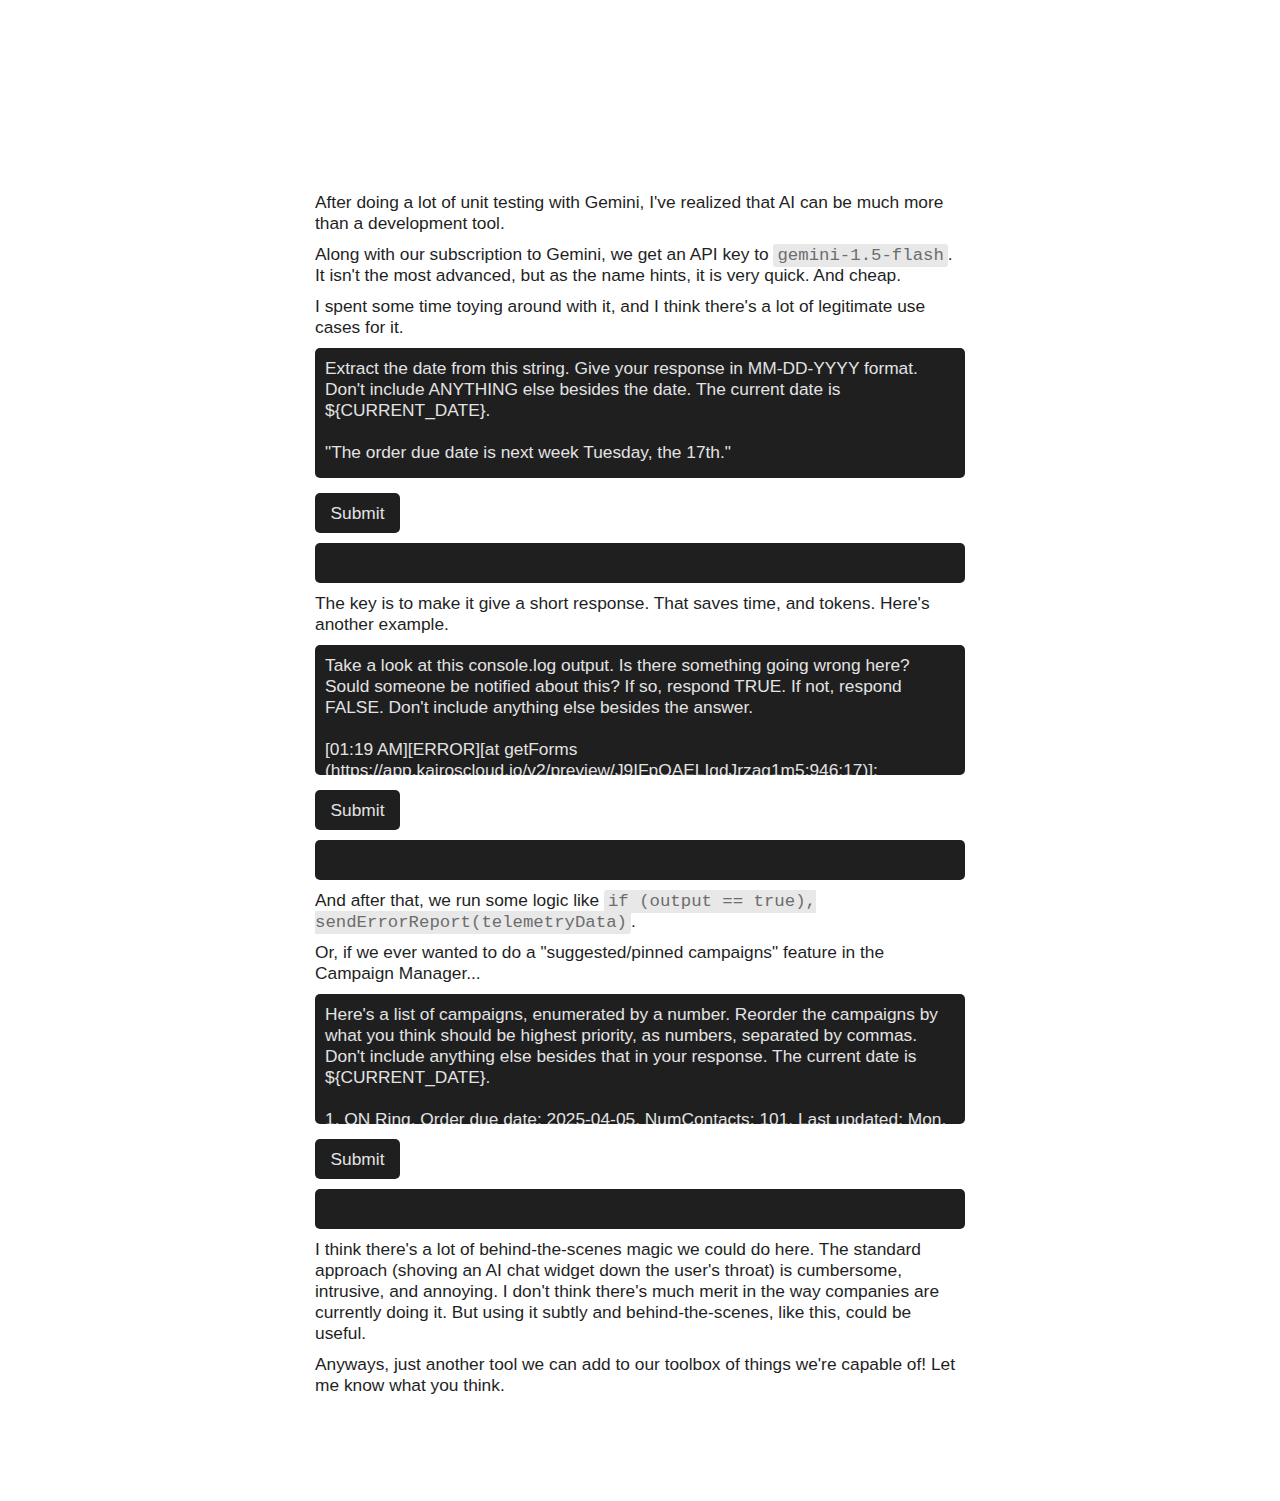
<file: geminiAPIDemo/index.html>
<!doctype html>
<html lang="en">
    <head>
        <meta charset="UTF-8" />
        <meta name="viewport" content="width=device-width, initial-scale=1.0" />
        <title>Cool stuff with Gemini</title>
        <style>
            /* Reset margins and padding */
            * {
                margin: 0;
                padding: 0;
            }

            html,
            body {
                height: 100%;
            }

            .container {
                align-items: center;
                width: 650px;
                margin: auto;
                margin-top: 15%;
                font-family: Arial, sans-serif;
                font-size: 13pt;
                color: #1f1f1f;
                /* background-color: #f0f0f0; */
            }

            .promptBox {
                width: 100%;
                height: 130px;
                padding: 10px;
                box-sizing: border-box;
                font-family: Arial, sans-serif;
                font-size: 13pt;
                color: #e3e3e3;
                /* border: 1px solid #ccc; */
                background-color: #1f1f1f;
                border-radius: 5px;
                /* make not resizable, also remove any decoration upon focus */
                resize: none;
                outline: none;
                margin-top: 10px;
                border: none;
            }

            .submit {
                width: 85px;
                height: 40px;
                font-family: Arial, sans-serif;
                font-size: 13pt;
                color: #e3e3e3;
                background-color: #1f1f1f;
                border: none;
                border-radius: 5px;
                cursor: pointer;
                margin-top: 10px;
            }

            .submit:hover {
                background-color: #333;
            }

            .submit:active {
                background-color: #555;
            }

            .responseBox {
                width: 100%;
                height: 40px;
                padding: 10px;
                box-sizing: border-box;
                font-family: monospace, monospace;
                font-size: 13pt;
                color: #e3e3e3;
                /* border: 1px solid #ccc; */
                background-color: #1f1f1f;
                border-radius: 5px;
                margin-top: 10px;
                margin-bottom: 10px;
                overflow-y: auto; /* Allow scrolling if content overflows */
            }

            .literal {
                font-family: monospace, monospace;
                color: #6d6d6d;
                background-color: #e8e8e8;
                padding: 2px 4px;
                border-radius: 3px;
            }

            .whitespace {
                margin-top: 10px;
                margin-bottom: 10px;
            }
        </style>
    </head>
    <body>
        <div class="container">
            After doing a lot of unit testing with Gemini, I've realized that AI
            can be much more than a development tool.
            <div class="whitespace" />
            Along with our subscription to Gemini, we get an API key to
            <span class="literal">gemini-1.5-flash</span>. It isn't the most
            advanced, but as the name hints, it is very quick. And cheap.
            <div class="whitespace" />
            I spent some time toying around with it, and I think there's a lot
            of legitimate use cases for it.
            <textarea class="promptBox" id="promoptBox1">
Extract the date from this string. Give your response in MM-DD-YYYY format. Don't include ANYTHING else besides the date. The current date is ${CURRENT_DATE}.

"The order due date is next week Tuesday, the 17th."
</textarea
            >
            <button class="submit" onclick="aiWrapper(1)">Submit</button>
            <div class="responseBox" id="responseBox1"></div>
            The key is to make it give a short response. That saves time, and
            tokens. Here's another example.
            <textarea class="promptBox" id="promoptBox2">
Take a look at this console.log output. Is there something going wrong here? Sould someone be notified about this? If so, respond TRUE. If not, respond FALSE. Don't include anything else besides the answer.

[01:19 AM][ERROR][at getForms (https://app.kairoscloud.io/v2/preview/J9IFpQAELIgdJrzag1m5:946:17)]: TypeError: Cannot read properties of undefined (reading 'length') [End error]"
(string)
[06:28 AM][WARNING][at D.T [as _logHandler] (https://www.gstatic.com/firebasejs/8.10.0/firebase-firestore.js:1:6571)]: [2025-04-05T10:28:01.682Z] @firebase/firestore: Firestore (8.10.0): Connection WebChannel transport errored: [object Object] [End warning]
</textarea
            >
            <button class="submit" onclick="aiWrapper(2)">Submit</button>
            <div class="responseBox" id="responseBox2"></div>
            And after that, we run some logic like
            <span class="literal"
                >if (output == true), sendErrorReport(telemetryData)</span
            >.
            <div class="whitespace" />
            Or, if we ever wanted to do a "suggested/pinned campaigns" feature
            in the Campaign Manager...
            <textarea class="promptBox" id="promoptBox3">
Here's a list of campaigns, enumerated by a number. Reorder the campaigns by what you think should be highest priority, as numbers, separated by commas. Don't include anything else besides that in your response. The current date is ${CURRENT_DATE}.

1. ON Ring. Order due date: 2025-04-05. NumContacts: 101. Last updated: Mon, Oct 7, 2024, 10:08 AM
2. Maryville Jacket. Order due date: 2025-03-07. NumContacts: 128. Last updated: Sun, Oct 6, 2024, 2:51 PM
3. McLouth Grad. Order due date: 2025-04-01. NumContacts: 50. Last updated: Tue, Apr 1, 2025, 12:50 PM
4. Crossroads Grad. Order due date: 2025-04-11. NumContacts: 250. Last updated: Thu, Sep 19, 2024, 5:19 PM
5. Olathe Xmas. Order due date: 2025-04-15. NumContacts: 24. Last updated: Thu, Sep 19, 2024, 5:21 PM
</textarea
            >
            <button class="submit" onclick="aiWrapper(3)">Submit</button>
            <div class="responseBox" id="responseBox3"></div>
            I think there's a lot of behind-the-scenes magic we could do here.
            The standard approach (shoving an AI chat widget down the user's
            throat) is cumbersome, intrusive, and annoying. I don't think
            there's much merit in the way companies are currently doing it. But
            using it subtly and behind-the-scenes, like this, could be useful.
            <div class="whitespace" />
            Anyways, just another tool we can add to our toolbox of things we're
            capable of! Let me know what you think.
            <br />
            <br />
            <br />
            <br />
            <br />
            <br />
        </div>
    </body>

    <script>
        function aiWrapper(id) {
            const promptBox = document.getElementById(`promoptBox${id}`);
            const responseBox = document.getElementById(`responseBox${id}`);
            const prompt = promptBox.value
                .trim()
                .replaceAll("${CURRENT_DATE}", new Date().toString());

            if (!prompt) {
                responseBox.textContent = "Please enter a prompt.";
                return;
            }

            responseBox.textContent = "...";

            ai(prompt)
                .then((response) => {
                    if (response) {
                        responseBox.textContent = response;
                    } else {
                        responseBox.textContent =
                            "No valid response from AI. Please try again.";
                    }
                })
                .catch((error) => {
                    console.error("Error in AI call:", error);
                    responseBox.textContent =
                        "An error occurred while processing your request.";
                });
        }

        async function ai(prompt) {
            let ek =
                "UVVsNllWTjVRV2gyUlhSVE9XRm5RMFpaZVdsZk5UaHVNM0ZmVEU1RFptNWtTV1ZCYlcxTg==";
            const gk = atob(atob(ek));
            const model = "gemini-1.5-flash";
            const url = `https://generativelanguage.googleapis.com/v1beta/models/${model}:generateContent?key=${gk}`;
            const requestBody = {
                contents: [
                    {
                        parts: [
                            {
                                text: prompt,
                            },
                        ],
                    },
                ],
            };

            try {
                const response = await fetch(url, {
                    method: "POST",
                    headers: {
                        "Content-Type": "application/json",
                    },
                    body: JSON.stringify(requestBody),
                });

                if (!response.ok) {
                    const errorBody = await response.text(); // Get more details from the error response
                    throw new Error(
                        `HTTP error! status: ${response.status}, body: ${errorBody}`,
                    );
                }

                // Parse the JSON response from the API
                const data = await response.json();

                // --- Extract and Return the Text ---
                // Use optional chaining (?.) for safe access to nested properties
                const textResponse =
                    data?.candidates?.[0]?.content?.parts?.[0]?.text;

                if (textResponse) {
                    return textResponse.trim(); // Return the cleaned-up text
                } else {
                    // Handle cases where the response structure is unexpected
                    console.error(
                        "Could not find text in the API response:",
                        data,
                    );
                    return null;
                }
            } catch (error) {
                // Log any errors that occur during the fetch operation
                console.error("An error occurred while calling the AI:", error);
                return null; // Return null to indicate failure
            }
        }
    </script>
</html>
</file>
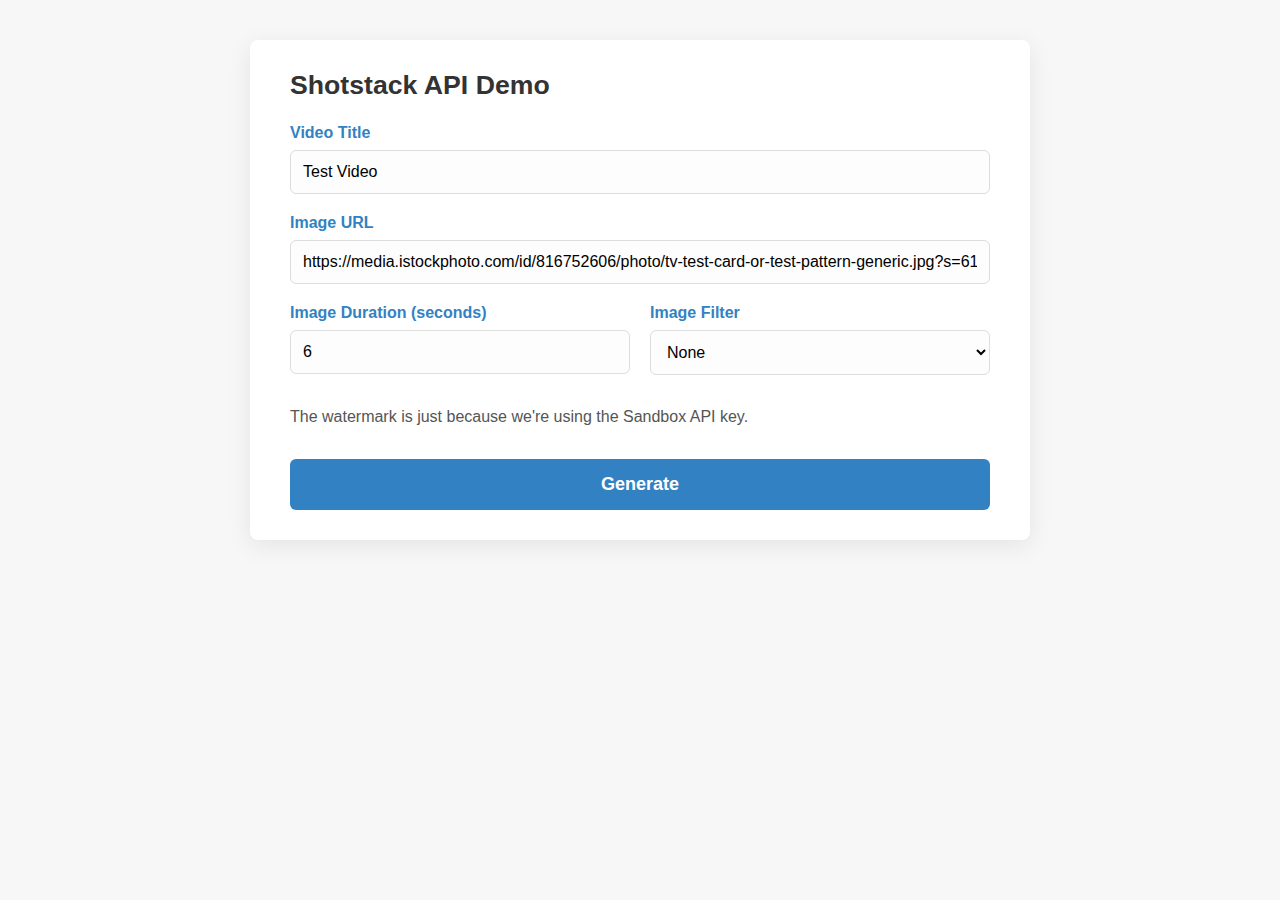
<file: ShotstackDemo/index.html>
<!doctype html>
<html lang="en">
    <head>
        <meta charset="UTF-8" />
        <meta name="viewport" content="width=device-width, initial-scale=1.0" />
        <title>Advanced Shotstack API Demo</title>
        <style>
            body {
                font-family: -apple-system, BlinkMacSystemFont, "Segoe UI",
                    Roboto, Helvetica, Arial, sans-serif;
                background-color: #f7f7f7;
                color: #333;
                display: flex;
                justify-content: center;
                align-items: flex-start;
                padding: 40px 20px;
                min-height: 100vh;
                box-sizing: border-box;
                margin: 0;
            }
            .container {
                background-color: #ffffff;
                padding: 30px 40px;
                border-radius: 8px;
                box-shadow: 0 6px 25px rgba(0, 0, 0, 0.08);
                width: 100%;
                max-width: 700px;
            }
            h1 {
                color: #111;
                text-align: center;
                margin-bottom: 10px;
            }
            p.intro {
                text-align: center;
                color: #555;
                margin-bottom: 30px;
                line-height: 1.5;
            }
            .form-grid {
                display: grid;
                grid-template-columns: 1fr 1fr;
                gap: 20px;
                margin-bottom: 20px;
            }
            .form-group {
                margin-bottom: 20px;
            }
            .full-width {
                grid-column: 1 / -1;
            }
            label {
                display: block;
                margin-bottom: 8px;
                font-weight: 600;
                color: #3282c3;
            }
            input[type="text"],
            input[type="number"],
            select {
                width: 100%;
                padding: 12px;
                border: 1px solid #ddd;
                border-radius: 6px;
                box-sizing: border-box;
                font-size: 16px;
                background-color: #fdfdfd;
                transition: border-color 0.3s;
            }
            input:focus,
            select:focus {
                outline: none;
                border-color: #3282c3;
            }
            button {
                width: 100%;
                padding: 15px;
                background-color: #3282c3;
                color: white;
                border: none;
                border-radius: 6px;
                font-size: 18px;
                font-weight: bold;
                cursor: pointer;
                transition:
                    background-color 0.2s,
                    transform 0.2s;
            }
            button:disabled {
                background-color: #a0c4e4;
                cursor: not-allowed;
            }
            button:not(:disabled):hover {
                background-color: #2b71ab;
                transform: translateY(-2px);
            }
            #status-container,
            #result-container,
            #api-log-container {
                margin-top: 30px;
                padding: 20px;
                border-radius: 8px;
                background-color: #f9f9f9;
                border: 1px solid #eee;
                display: none; /* Hidden by default */
            }
            h2 {
                margin-top: 0;
                color: #333;
                border-bottom: 1px solid #e0e0e0;
                padding-bottom: 10px;
            }
            #status-message {
                font-size: 16px;
                color: #333;
                display: flex;
                align-items: center;
            }
            .loader {
                border: 4px solid #e0e0e0;
                border-top: 4px solid #3282c3;
                border-radius: 50%;
                width: 24px;
                height: 24px;
                animation: spin 1s linear infinite;
                margin-right: 15px;
            }
            #api-log {
                background-color: #f0f0f0;
                padding: 15px;
                border-radius: 6px;
                max-height: 200px;
                overflow-y: auto;
                font-family: "SF Mono", "Courier New", monospace;
                font-size: 13px;
                white-space: pre-wrap;
                word-wrap: break-word;
            }
            @keyframes spin {
                0% {
                    transform: rotate(0deg);
                }
                100% {
                    transform: rotate(360deg);
                }
            }
            video {
                width: 100%;
                border-radius: 8px;
                background-color: #000;
            }
        </style>
    </head>
    <body>
        <div class="container">
            <div style="float: left; font-weight: bold; font-size: 20pt">
                Shotstack API Demo
            </div>
            <br />
            <br />
            <br />
            <form id="video-form">
                <div class="form-group full-width">
                    <label for="title-input" style="float: left"
                        >Video Title</label
                    >
                    <input
                        type="text"
                        id="title-input"
                        value="Test Video"
                        required
                    />
                </div>
                <div class="form-group full-width">
                    <label for="image-input">Image URL</label>
                    <input
                        type="text"
                        id="image-input"
                        value="https://media.istockphoto.com/id/816752606/photo/tv-test-card-or-test-pattern-generic.jpg?s=612x612&w=0&k=20&c=63Jcx_5bFnvBw9elRDLrLKjtDYXr70pKtUK0jXJ2_uY="
                        required
                    />
                </div>
                <div class="form-grid">
                    <div class="form-group">
                        <label for="length-input"
                            >Image Duration (seconds)</label
                        >
                        <input
                            type="number"
                            id="length-input"
                            value="6"
                            min="1"
                            max="20"
                            required
                        />
                    </div>
                    <div class="form-group">
                        <label for="filter-input">Image Filter</label>
                        <select id="filter-input">
                            <option value="none">None</option>
                            <option value="greyscale">Greyscale</option>
                            <option value="blur">Blur</option>
                            <option value="boost">Boost Contrast</option>
                        </select>
                    </div>
                </div>
                <p class="intro" style="float: left; margin-top: -10px">
                    The watermark is just because we're using the Sandbox API
                    key.
                </p>
                <button type="submit" id="render-button">Generate</button>
            </form>

            <div id="status-container">
                <h2>Render Status</h2>
                <p id="status-message">
                    <span class="loader"></span>
                    <span id="status-text"></span>
                </p>
            </div>

            <div id="api-log-container">
                <h2>API Log</h2>
                <div id="api-log"></div>
            </div>

            <div id="result-container">
                <h2>Video rendered</h2>
                <video id="video-player" controls>
                    <source id="video-source" src="" type="video/mp4" />
                    Your browser does not support the video tag.
                </video>
            </div>
        </div>

        <script>
            // --- API Configuration ---
            const API_KEY = "ZZ83tgexj3TP5kv4OcZwEcQuNFdIjeB8jNe6m9JQ"; // Your Sandbox API Key
            const RENDER_ENDPOINT =
                "https://api.shotstack.io/edit/stage/render";

            // --- DOM Elements ---
            const form = document.getElementById("video-form");
            const renderButton = document.getElementById("render-button");
            const titleInput = document.getElementById("title-input");
            const imageInput = document.getElementById("image-input");
            const lengthInput = document.getElementById("length-input");
            const filterInput = document.getElementById("filter-input");

            const statusContainer = document.getElementById("status-container");
            const statusText = document.getElementById("status-text");
            const apiLogContainer =
                document.getElementById("api-log-container");
            const apiLog = document.getElementById("api-log");
            const resultContainer = document.getElementById("result-container");
            const videoPlayer = document.getElementById("video-player");
            const videoSource = document.getElementById("video-source");

            /**
             * Main event listener for the form submission.
             */
            form.addEventListener("submit", async (e) => {
                e.preventDefault();

                // 1. Reset and prepare UI
                renderButton.disabled = true;
                resultContainer.style.display = "none";
                statusContainer.style.display = "block";
                apiLogContainer.style.display = "block";
                apiLog.innerHTML = ""; // Clear previous logs
                logApiCall("--- NEW RENDER JOB ---");
                updateStatus("Preparing video edit...");

                // 2. Get user input
                const title = titleInput.value;
                const imageUrl = imageInput.value;
                const length = parseFloat(lengthInput.value);
                const filter = filterInput.value;

                // 3. Build the JSON payload
                const editJson = buildEditJson(title, imageUrl, length, filter);

                try {
                    // 4. Send the edit to the Shotstack API
                    const { success, response } =
                        await sendRenderRequest(editJson);

                    if (!success) {
                        throw new Error(
                            response.message || "Failed to queue the render.",
                        );
                    }

                    const renderId = response.id;
                    logApiCall(
                        `SUCCESS: Render queued successfully.\nRender ID: ${renderId}`,
                    );

                    // 5. Poll the API for the status
                    const finalStatus = await pollForStatus(renderId);

                    // 6. Display the final video
                    if (finalStatus.status === "done" && finalStatus.url) {
                        displayVideo(finalStatus.url);
                    } else {
                        throw new Error(
                            `Render failed or completed without a URL. Final status: ${finalStatus.status}`,
                        );
                    }
                } catch (error) {
                    updateStatus(`An error occurred: ${error.message}`, true);
                    logApiCall(`ERROR: ${error.message}`, true);
                } finally {
                    renderButton.disabled = false;
                }
            });

            /**
             * Builds the JSON object that defines the video edit.
             */
            function buildEditJson(title, imageUrl, length, filter) {
                const imageClip = {
                    asset: {
                        type: "image",
                        src: imageUrl,
                    },
                    start: 3, // Start after the title
                    length: length,
                    effect: "zoomIn",
                    transition: { in: "fade" },
                };

                // Add the filter only if it's not 'none'
                if (filter !== "none") {
                    imageClip.filter = filter;
                }

                return {
                    timeline: {
                        background: "#000000",
                        soundtrack: {
                            src: "https://shotstack-assets.s3.ap-southeast-2.amazonaws.com/music/unminus/berlin.mp3",
                            effect: "fadeInFadeOut",
                            volume: 0.5,
                        },
                        tracks: [
                            { clips: [imageClip] },
                            {
                                clips: [
                                    {
                                        asset: {
                                            type: "text",
                                            text: title,
                                            font: {
                                                color: "#ffffff",
                                                size: 50,
                                            },
                                        },
                                        start: 0,
                                        length: 3.5,
                                        transition: { in: "fade", out: "fade" },
                                    },
                                ],
                            },
                        ],
                    },
                    output: {
                        format: "mp4",
                        resolution: "sd",
                    },
                };
            }

            /**
             * Sends the POST request to the Shotstack render endpoint.
             */
            async function sendRenderRequest(payload) {
                logApiCall(`POST ${RENDER_ENDPOINT}\nSending edit payload...`);
                const response = await fetch(RENDER_ENDPOINT, {
                    method: "POST",
                    headers: {
                        "Content-Type": "application/json",
                        "x-api-key": API_KEY,
                    },
                    body: JSON.stringify(payload),
                });
                return response.json();
            }

            /**
             * Polls the GET status endpoint until the render is done or has failed.
             */
            async function pollForStatus(id) {
                const statusMap = {
                    queued: "In the queue, waiting for a free machine...",
                    fetching: "Downloading your image and music...",
                    rendering: "Actively rendering the video frames...",
                    saving: "Saving the final MP4 file...",
                    done: "All done! Preparing for playback.",
                    failed: "The render has failed.",
                };

                while (true) {
                    await sleep(5000); // Wait for 5 seconds

                    try {
                        const statusResponse = await checkStatus(id);
                        const { status } = statusResponse.response;

                        const friendlyStatus =
                            statusMap[status] || `Processing (${status})...`;
                        updateStatus(friendlyStatus);

                        if (status === "done" || status === "failed") {
                            logApiCall(`FINAL STATUS: ${status.toUpperCase()}`);
                            return statusResponse.response;
                        }
                    } catch (error) {
                        console.error("Polling failed:", error);
                        updateStatus(
                            `Error checking status: ${error.message}`,
                            true,
                        );
                        return { status: "failed" };
                    }
                }
            }

            /**
             * Makes a single GET request to check the render status.
             */
            async function checkStatus(id) {
                logApiCall(`GET ${RENDER_ENDPOINT}/${id}\nChecking status...`);
                const response = await fetch(`${RENDER_ENDPOINT}/${id}`, {
                    headers: { "x-api-key": API_KEY },
                });
                const data = await response.json();
                logApiCall(`Status is currently: ${data.response.status}`);
                return data;
            }

            /**
             * Appends a message to the API log panel.
             */
            function logApiCall(message, isError = false) {
                const logEntry = document.createElement("div");
                logEntry.textContent = message;
                if (isError) {
                    logEntry.style.color = "#c62828";
                }
                apiLog.appendChild(logEntry);
                apiLog.scrollTop = apiLog.scrollHeight; // Auto-scroll to bottom
            }

            /**
             * Updates the main status message on the page.
             */
            function updateStatus(message, isError = false) {
                statusText.textContent = message;
                const loader = statusContainer.querySelector(".loader");
                if (isError) {
                    statusText.style.color = "#c62828";
                    loader.style.display = "none";
                } else {
                    statusText.style.color = "#333";
                    loader.style.display = "block";
                }
            }

            /**
             * Hides the status containers and displays the final video.
             */
            function displayVideo(url) {
                statusContainer.style.display = "none";
                resultContainer.style.display = "block";
                videoSource.src = url;
                videoPlayer.load();
            }

            /**
             * A simple utility function to pause execution.
             */
            function sleep(ms) {
                return new Promise((resolve) => setTimeout(resolve, ms));
            }
        </script>
    </body>
</html>
</file>
